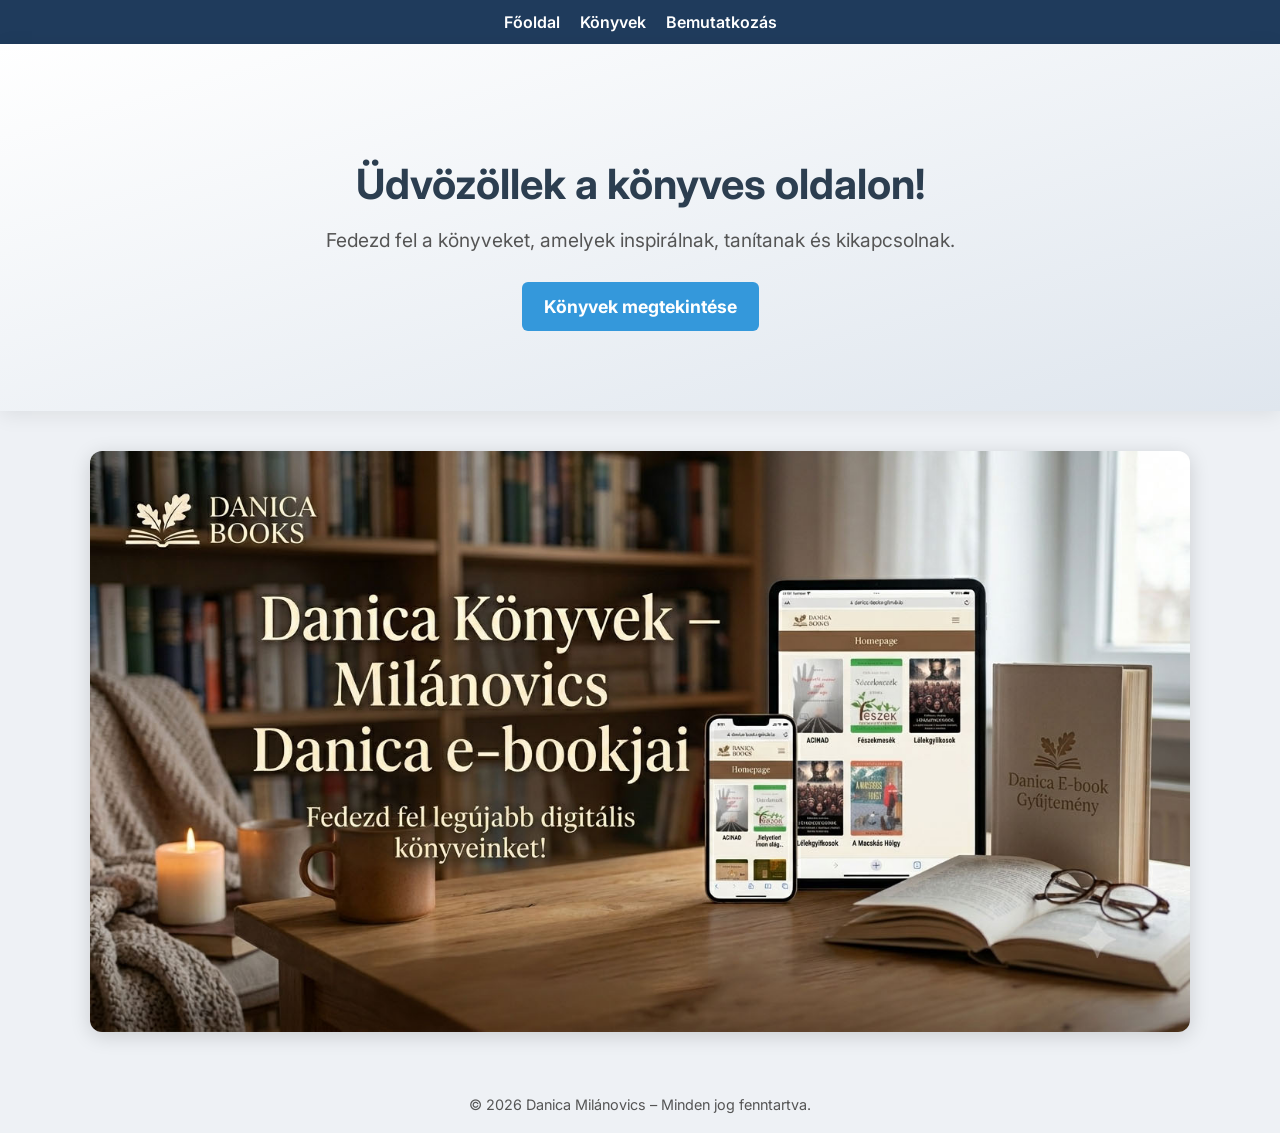
<file: index.html>
<!DOCTYPE html>
<html lang="hu">

<head>
    <meta charset="UTF-8">
    <meta name="viewport" content="width=device-width, initial-scale=1.0">

    <title>Danica Milánovics – Könyvek</title>
    <meta name="description" content="Ingyenesen letölthető könyvek, borítók és leírások egy helyen.">

    <!-- Open Graph -->
    <meta property="og:title" content="Danica Milánovics – Könyvek">
    <meta property="og:description" content="Ingyenesen letölthető könyvek, borítók és leírások egy helyen.">
    <meta property="og:image" content="https://danica-books.github.io/images/alap-borito.jpg">
    <meta property="og:url" content="https://danica-books.github.io/">
    <meta property="og:type" content="website">
    <meta property="og:locale" content="hu_HU">

    <!-- Twitter Card -->
    <meta name="twitter:card" content="summary_large_image">
    <meta name="twitter:title" content="Danica Milánovics – Könyvek">
    <meta name="twitter:description" content="Ingyenesen letölthető könyvek, borítók és leírások egy helyen.">
    <meta name="twitter:image" content="https://danica-books.github.io/images/alap-borito.jpg">

    <!-- Favicon -->
    <link rel="icon" href="images/favicon.png" type="image/png">

    <!-- Google Font -->
    <link href="https://fonts.googleapis.com/css2?family=Inter:wght@300;400;500;600;700&subset=latin-ext&display=swap" rel="stylesheet">

    <style>
        body {
            margin: 0;
            padding: 0;
            font-family: "Inter", sans-serif;
            background: #eef1f5;
            color: #2c3e50;
        }

        /* ⭐ Egységes felső navigáció */
        header {
            background: #1f3b5c;
            padding: 12px 20px;
            width: 100%;
            box-sizing: border-box;
        }

        .navbar {
            display: flex;
            justify-content: center;
            gap: 20px;
        }

        .navbar a {
            color: #fff;
            text-decoration: none;
            font-weight: 600;
            font-size: 1rem;
        }

        .navbar a:hover {
            text-decoration: underline;
        }

        /* ⭐ Modern hero szekció */
        .hero {
            text-align: center;
            padding: 80px 20px;
            background: linear-gradient(to bottom right, #ffffff, #dfe6ee);
            box-shadow: 0 4px 20px rgba(0,0,0,0.08);
        }

        .hero h1 {
            font-size: 2.6rem;
            margin-bottom: 15px;
            font-weight: 700;
        }

        .hero p {
            font-size: 1.2rem;
            margin-bottom: 30px;
            color: #555;
        }

        .btn {
            display: inline-block;
            background: #3498db;
            color: white;
            padding: 14px 22px;
            border-radius: 6px;
            text-decoration: none;
            font-weight: bold;
            font-size: 1.1rem;
            transition: 0.2s;
        }

        .btn:hover {
            background: #217dbb;
        }

        /* ⭐ Hero alatti kép szekció */
        .hero-image {
            max-width: 1100px;
            margin: 40px auto;
            padding: 0 20px;
        }

        .hero-image img {
            width: 100%;
            border-radius: 12px;
            box-shadow: 0 4px 20px rgba(0,0,0,0.15);
        }

        /* ⭐ Lábléc */
        footer {
            text-align: center;
            padding: 20px;
            margin-top: 40px;
            color: #555;
            font-size: 0.9rem;
        }
    </style>
</head>

<body>

    <!-- ⭐ Egységes fejléc -->
    <header>
        <nav class="navbar">
            <a href="index.html">Főoldal</a>
            <a href="konyvek.html">Könyvek</a>
            <a href="bemutatkozas.html">Bemutatkozás</a>
        </nav>
    </header>

    <!-- ⭐ Modern hero szekció -->
    <section class="hero">
        <h1>Üdvözöllek a könyves oldalon!</h1>
        <p>Fedezd fel a könyveket, amelyek inspirálnak, tanítanak és kikapcsolnak.</p>
        <a href="konyvek.html" class="btn">Könyvek megtekintése</a>
    </section>

    <!-- ⭐ Hero alatti kép -->
    <section class="hero-image">
        <img src="images/hero.jpg" alt="Könyves hangulatkép">
    </section>

    <!-- ⭐ Lábléc -->
    <footer>
        © 2026 Danica Milánovics – Minden jog fenntartva.
    </footer>

</body>
</html>
</file>
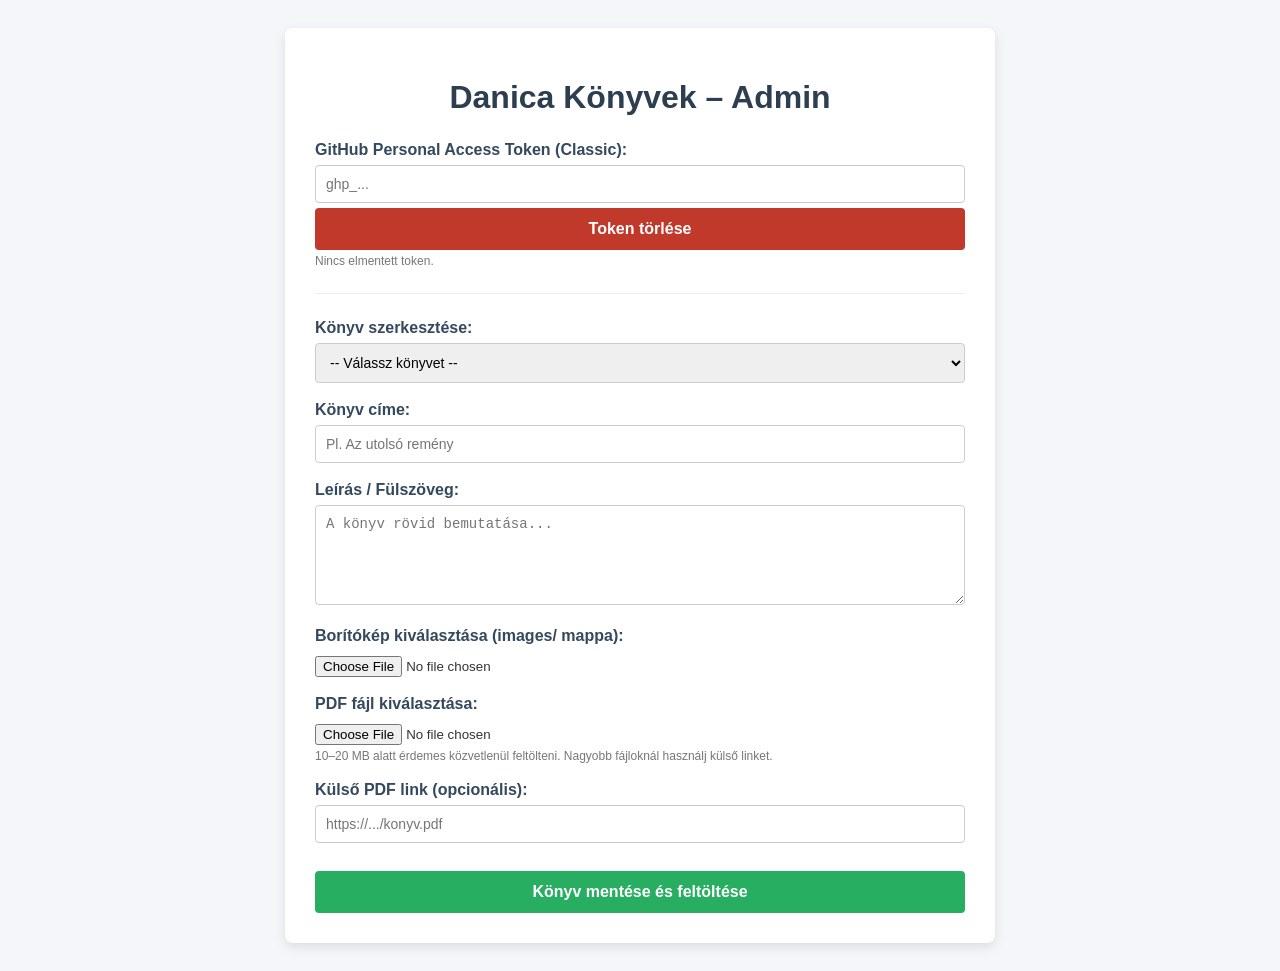
<file: admin.html>
<!DOCTYPE html>
<html lang="hu">
<head>
  <meta charset="utf-8" />
  <meta name="viewport" content="width=device-width, initial-scale=1.0" />
  <title>Danica Könyvek – Admin</title>

  <style>
    body {
      font-family: Arial, sans-serif;
      background: #f4f6f9;
      color: #333;
      padding: 20px;
    }
    .container {
      max-width: 650px;
      background: white;
      padding: 30px;
      border-radius: 8px;
      box-shadow: 0 4px 12px rgba(0,0,0,0.1);
      margin: 0 auto;
    }
    h1 {
      text-align: center;
      color: #2c3e50;
      margin-bottom: 25px;
    }
    .form-group {
      margin-bottom: 18px;
    }
    label {
      display: block;
      font-weight: bold;
      margin-bottom: 6px;
      color: #34495e;
    }
    input[type="text"],
    textarea,
    input[type="password"],
    select {
      width: 100%;
      padding: 10px;
      border: 1px solid #ccc;
      border-radius: 4px;
      box-sizing: border-box;
      font-size: 14px;
    }
    textarea {
      height: 100px;
      resize: vertical;
    }
    input[type="file"] {
      margin-top: 5px;
    }
    button {
      width: 100%;
      background: #27ae60;
      color: white;
      padding: 12px;
      border: none;
      border-radius: 4px;
      font-size: 16px;
      font-weight: bold;
      cursor: pointer;
      transition: background 0.2s;
      margin-top: 10px;
    }
    button:hover {
      background: #219653;
    }
    #status {
      margin-top: 20px;
      padding: 12px;
      border-radius: 4px;
      display: none;
      text-align: center;
      font-weight: bold;
    }
    .success {
      background: #d4edda;
      color: #155724;
      border: 1px solid #c3e6cb;
    }
    .error {
      background: #f8d7da;
      color: #721c24;
      border: 1px solid #f5c6cb;
    }
    small {
      display: block;
      margin-top: 4px;
      color: #777;
      font-size: 12px;
    }
  </style>
</head>
<body>

<div class="container">
  <h1>Danica Könyvek – Admin</h1>

  <div class="form-group">
    <label for="token">GitHub Personal Access Token (Classic):</label>
    <input type="password" id="token" placeholder="ghp_..." oninput="saveToken()" />
    <button type="button" onclick="clearToken()" style="background:#c0392b; margin-top:5px;">Token törlése</button>
    <small id="tokenStatus"></small>
  </div>

  <hr style="border: 0; border-top: 1px solid #eee; margin: 25px 0;">

  <div class="form-group">
    <label for="editSelect">Könyv szerkesztése:</label>
    <select id="editSelect" onchange="loadBookForEdit()">
      <option value="">-- Válassz könyvet --</option>
    </select>
  </div>

  <div class="form-group">
    <label for="title">Könyv címe:</label>
    <input type="text" id="title" placeholder="Pl. Az utolsó remény" />
  </div>

  <div class="form-group">
    <label for="description">Leírás / Fülszöveg:</label>
    <textarea id="description" placeholder="A könyv rövid bemutatása..."></textarea>
  </div>

  <div class="form-group">
    <label for="coverFile">Borítókép kiválasztása (images/ mappa):</label>
    <input type="file" id="coverFile" accept="image/*" />
    <small id="currentCoverInfo"></small>
  </div>

  <div class="form-group">
    <label for="pdfFile">PDF fájl kiválasztása:</label>
    <input type="file" id="pdfFile" accept=".pdf" />
    <small>10–20 MB alatt érdemes közvetlenül feltölteni. Nagyobb fájloknál használj külső linket.</small>
  </div>

  <div class="form-group">
    <label for="pdfUrl">Külső PDF link (opcionális):</label>
    <input type="text" id="pdfUrl" placeholder="https://.../konyv.pdf" />
    <small id="currentPdfInfo"></small>
  </div>

  <button id="saveBtn" type="button" onclick="saveBook()">Könyv mentése és feltöltése</button>

  <div id="status"></div>
</div>

<script>
  const REPO_OWNER = 'danica-books';
  const REPO_NAME = 'danica-books.github.io';
  const BRANCH = 'main';

  let currentBookFile = null;
  let currentCoverPath = null;
  let currentPdfPath = null;

  window.addEventListener('DOMContentLoaded', async () => {
    const savedToken = localStorage.getItem('github_token');
    if (savedToken) {
      document.getElementById('token').value = savedToken;
      setTokenStatus('Token betöltve a böngészőből.');
    } else {
      setTokenStatus('Nincs elmentett token.');
    }

    try {
      const indexFile = await fetch('data/books/index.json').then(r => {
        if (!r.ok) throw new Error('index.json nem érhető el');
        return r.json();
      });

      const select = document.getElementById('editSelect');
      select.innerHTML = '<option value="">-- Válassz könyvet --</option>';

      if (Array.isArray(indexFile.books)) {
        indexFile.books.forEach(file => {
          const opt = document.createElement('option');
          opt.value = file;
          opt.textContent = file.replace('.json', '');
          select.appendChild(opt);
        });
      }
    } catch (e) {
      showStatus('Hiba az index.json betöltésekor: ' + e.message, true);
    }
  });

  function saveToken() {
    const token = document.getElementById('token').value.trim();
    if (token) {
      localStorage.setItem('github_token', token);
      setTokenStatus('Token elmentve a böngészőben.');
    } else {
      localStorage.removeItem('github_token');
      setTokenStatus('Token törölve.');
    }
  }

  function clearToken() {
    localStorage.removeItem('github_token');
    document.getElementById('token').value = '';
    setTokenStatus('Token törölve a böngészőből.');
    showStatus('Token törölve a böngészőből.');
  }

  function setTokenStatus(text) {
    const el = document.getElementById('tokenStatus');
    el.textContent = text;
  }

  function showStatus(text, isError = false) {
    const statusDiv = document.getElementById('status');
    statusDiv.innerText = text;
    statusDiv.style.display = text ? 'block' : 'none';
    statusDiv.className = isError ? 'error' : 'success';
  }

  function toBase64(file) {
    return new Promise((resolve, reject) => {
      const reader = new FileReader();
      reader.readAsDataURL(file);
      reader.onload = () => {
        const result = reader.result || '';
        const parts = result.split(',');
        resolve(parts[1] || '');
      };
      reader.onerror = error => reject(error);
    });
  }

  function slugify(text) {
    return text.toString().toLowerCase().trim()
      .replace(/\s+/g, '-')
      .replace(/[áäàâã]/g, 'a')
      .replace(/[éèêë]/g, 'e')
      .replace(/[íìîï]/g, 'i')
      .replace(/[óòôõöő]/g, 'o')
      .replace(/[úùûüű]/g, 'u')
      .replace(/[ç]/g, 'c')
      .replace(/[ñ]/g, 'n')
      .replace(/[^a-z0-9\-]/g, '')
      .replace(/\-+/g, '-');
  }

  async function loadBookForEdit() {
    const select = document.getElementById('editSelect');
    const file = select.value;

    document.getElementById('currentCoverInfo').textContent = '';
    document.getElementById('currentPdfInfo').textContent = '';
    document.getElementById('pdfUrl').value = '';

    currentBookFile = null;
    currentCoverPath = null;
    currentPdfPath = null;

    if (!file) {
      document.getElementById('title').value = '';
      document.getElementById('description').value = '';
      showStatus('', false);
      return;
    }

    try {
      const res = await fetch('data/books/' + file);
      if (!res.ok) throw new Error('A könyv JSON nem érhető el.');
      const data = await res.json();

      currentBookFile = file;
      currentCoverPath = data.cover || data.coverPath || null;
      currentPdfPath = data.download || data.pdf || data.pdfPath || null;

      document.getElementById('title').value = data.title || '';
      document.getElementById('description').value = data.description || '';

      if (currentCoverPath) {
        document.getElementById('currentCoverInfo').textContent =
          'Jelenlegi borító: ' + currentCoverPath + ' (nem változik, ha nem választasz új fájlt)';
      }

      if (currentPdfPath) {
        const pdfInfoEl = document.getElementById('currentPdfInfo');
        const pdfUrlInput = document.getElementById('pdfUrl');

        pdfUrlInput.value = currentPdfPath;

        if (typeof currentPdfPath === 'string' &&
            (currentPdfPath.startsWith('http://') || currentPdfPath.startsWith('https://'))) {
          pdfInfoEl.textContent = 'Jelenlegi PDF (külső link): ' + currentPdfPath;
        } else {
          pdfInfoEl.textContent =
            'Jelenlegi PDF: ' + currentPdfPath + ' (nem változik, ha nem választasz új fájlt vagy nem adsz meg új linket)';
        }
      }

      showStatus('"' + file + '" betöltve szerkesztésre.');
    } catch (e) {
      showStatus('Hiba a könyv betöltésekor: ' + e.message, true);
    }
  }
    async function getFileSha(path, token) {
    const url = `https://api.github.com/repos/${REPO_OWNER}/${REPO_NAME}/contents/${encodeURIComponent(path)}?ref=${BRANCH}`;
    const res = await fetch(url, {
      headers: {
        'Accept': 'application/vnd.github+json',
        'Authorization': 'Bearer ' + token
      }
    });
    if (res.status === 404) return null;
    if (!res.ok) throw new Error('Nem sikerült lekérni a fájl metaadatait: ' + res.status);
    const json = await res.json();
    return json.sha || null;
  }

  async function uploadFile(path, file, token) {
    const content = await toBase64(file);
    const sha = await getFileSha(path, token).catch(() => null);

    const body = {
      message: `Upload file ${path}`,
      content: content,
      branch: BRANCH
    };
    if (sha) body.sha = sha;

    const url = `https://api.github.com/repos/${REPO_OWNER}/${REPO_NAME}/contents/${encodeURIComponent(path)}`;
    const res = await fetch(url, {
      method: 'PUT',
      headers: {
        'Accept': 'application/vnd.github+json',
        'Authorization': 'Bearer ' + token
      },
      body: JSON.stringify(body)
    });

    if (!res.ok) {
      const txt = await res.text();
      throw new Error('Fájl feltöltési hiba (' + path + '): ' + res.status + ' ' + txt);
    }

    return path;
  }

  async function regenerateBookList(token) {
    try {
      const url = `https://api.github.com/repos/${REPO_OWNER}/${REPO_NAME}/contents/data/books?ref=${BRANCH}`;
      const res = await fetch(url, {
        headers: {
          'Accept': 'application/vnd.github+json',
          'Authorization': 'Bearer ' + token
        }
      });

      if (!res.ok) throw new Error('Nem sikerült lekérni a könyvlistát: ' + res.status);

      const files = await res.json();

      const jsonFiles = files
        .filter(f => f.name.endsWith('.json') && f.name !== 'index.json')
        .map(f => f.name)
        .sort((a, b) => a.localeCompare(b));

      const listJson = {
        books: jsonFiles
      };

      const jsonString = JSON.stringify(listJson, null, 2);
      const jsonBase64 = btoa(unescape(encodeURIComponent(jsonString)));

      const indexPath = 'data/books/index.json';
      const existingSha = await getFileSha(indexPath, token).catch(() => null);

      const body = {
        message: 'Automatikus list.json frissítés',
        content: jsonBase64,
        branch: BRANCH
      };
      if (existingSha) body.sha = existingSha;

      const uploadUrl = `https://api.github.com/repos/${REPO_OWNER}/${REPO_NAME}/contents/${encodeURIComponent(indexPath)}`;
      const uploadRes = await fetch(uploadUrl, {
        method: 'PUT',
        headers: {
          'Accept': 'application/vnd.github+json',
          'Authorization': 'Bearer ' + token
        },
        body: JSON.stringify(body)
      });

      if (!uploadRes.ok) {
        const txt = await uploadRes.text();
        throw new Error('list.json feltöltési hiba: ' + uploadRes.status + ' ' + txt);
      }

      return true;

    } catch (e) {
      showStatus('Hiba a list.json generálásakor: ' + e.message, true);
      return false;
    }
  }

  async function saveBook() {
    const token = document.getElementById('token').value.trim();
    if (!token) {
      showStatus('Hiányzik a GitHub token.', true);
      return;
    }

    const title = document.getElementById('title').value.trim();
    const description = document.getElementById('description').value.trim();
    const coverFileInput = document.getElementById('coverFile');
    const pdfFileInput = document.getElementById('pdfFile');
    const pdfUrlInput = document.getElementById('pdfUrl');

    if (!title) {
      showStatus('A cím mező kötelező.', true);
      return;
    }

    try {
      showStatus('Mentés folyamatban...');

      let fileName;
      if (currentBookFile) {
        fileName = currentBookFile;
      } else {
        const slug = slugify(title);
        fileName = slug + '.json';
      }

      const baseSlug = slugify(title);

      let coverPath = currentCoverPath || null;
      let pdfPath = currentPdfPath || null;

      if (coverFileInput.files && coverFileInput.files[0]) {
        const coverFile = coverFileInput.files[0];
        const ext = coverFile.name.split('.').pop().toLowerCase();
        const coverTargetPath = `images/${baseSlug}-cover.${ext}`;
        coverPath = await uploadFile(coverTargetPath, coverFile, token);
      }

      const externalPdfUrl = pdfUrlInput.value.trim();

      if (externalPdfUrl) {
        pdfPath = externalPdfUrl;
      } else if (pdfFileInput.files && pdfFileInput.files[0]) {
        const pdfFile = pdfFileInput.files[0];
        const maxSize = 20 * 1024 * 1024;
        if (pdfFile.size > maxSize) {
          const mb = Math.round(pdfFile.size / 1024 / 1024);
          showStatus(
            'A PDF túl nagy a közvetlen feltöltéshez (' + mb +
            ' MB). Kérlek adj meg külső PDF linket a "Külső PDF link" mezőben.',
            true
          );
          return;
        }
        const pdfTargetPath = `pdf/${baseSlug}.pdf`;
        pdfPath = await uploadFile(pdfTargetPath, pdfFile, token);
      }

      const bookJson = {
        title: title,
        description: description,
        cover: coverPath,
        download: pdfPath
      };

      const jsonString = JSON.stringify(bookJson, null, 2);
      const jsonBase64 = btoa(unescape(encodeURIComponent(jsonString)));

      const bookPath = `data/books/${fileName}`;
      const existingSha = await getFileSha(bookPath, token).catch(() => null);

      const body = {
        message: `Update book ${fileName}`,
        content: jsonBase64,
        branch: BRANCH
      };
      if (existingSha) body.sha = existingSha;

      const url = `https://api.github.com/repos/${REPO_OWNER}/${REPO_NAME}/contents/${encodeURIComponent(bookPath)}`;
      const res = await fetch(url, {
        method: 'PUT',
        headers: {
          'Accept': 'application/vnd.github+json',
          'Authorization': 'Bearer ' + token
        },
        body: JSON.stringify(body)
      });

      if (!res.ok) {
        const txt = await res.text();
        throw new Error('Hiba történt a JSON mentésekor: ' + res.status + ' ' + txt);
      }

      // ⭐ Automatikus list.json frissítés
      await regenerateBookList(token);

      showStatus('Könyv és list.json sikeresen frissítve: ' + fileName);

    } catch (e) {
      showStatus(e.message, true);
    }
  }
</script>

</body>
</html>
</file>
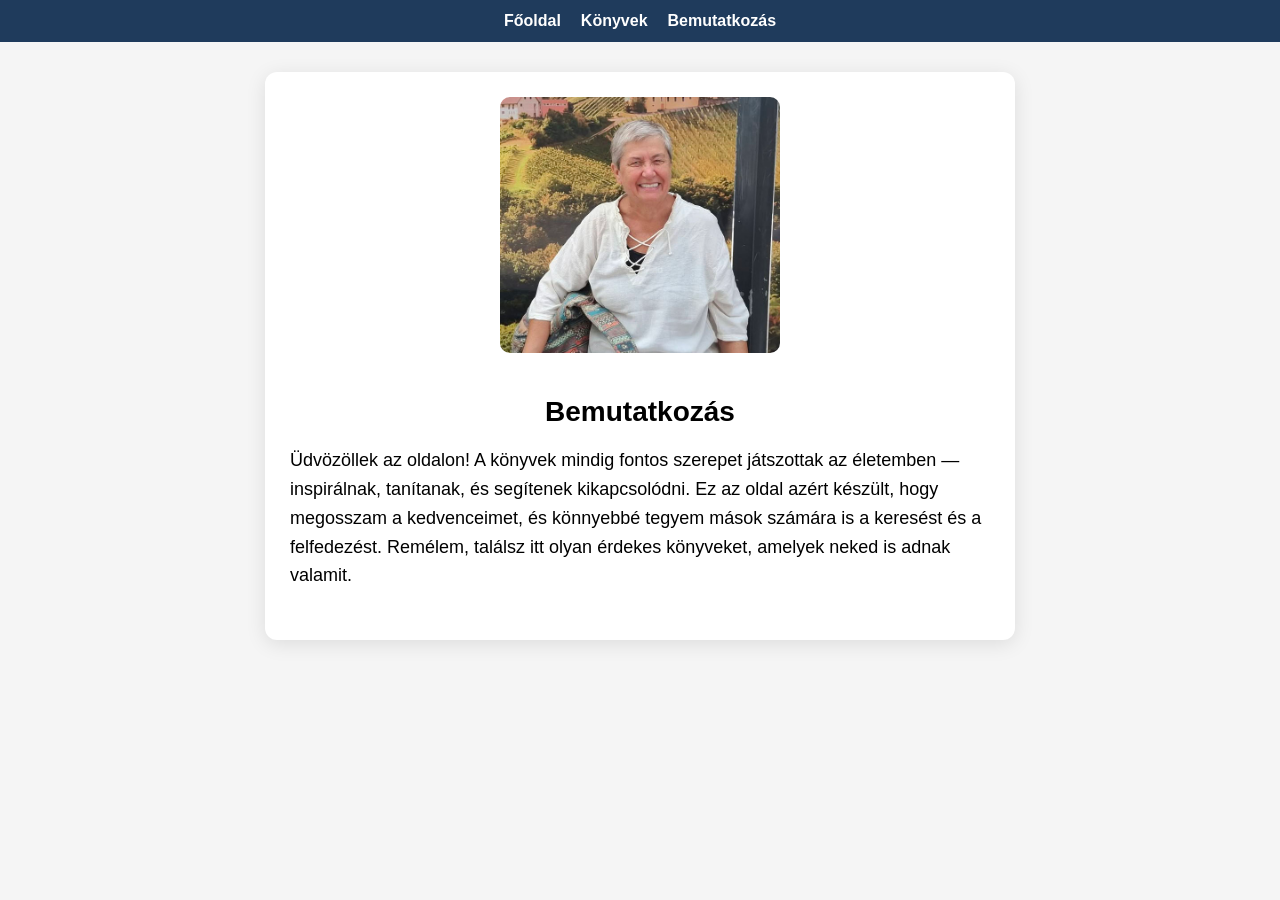
<file: bemutatkozas.html>
<!DOCTYPE html>
<html lang="hu">
<head>
    <meta charset="UTF-8">
    <meta name="viewport" content="width=device-width, initial-scale=1.0">
    <title>Bemutatkozás</title>

    <style>
        body {
            font-family: Arial, sans-serif;
            background: #f5f5f5;
            margin: 0;
            padding: 0;
        }

        /* ⭐ Egységes felső navigáció (középre igazítva) */
        .top-nav {
            background: #1f3b5c;
            padding: 12px 20px;
            width: 100%;
            box-sizing: border-box;
        }

        .top-nav nav {
            display: flex;
            justify-content: center;
            gap: 20px;
        }

        .top-nav a {
            color: #fff;
            text-decoration: none;
            font-weight: 600;
            font-size: 1rem;
        }

        .top-nav a:hover {
            text-decoration: underline;
        }

        /* ⭐ Kártya középre igazítva */
        .card {
            background: white;
            max-width: 700px;
            width: 100%;
            padding: 25px;
            border-radius: 12px;
            box-shadow: 0 4px 20px rgba(0,0,0,0.1);
            text-align: center;
            margin: 30px auto; /* <<< EZ TESZI KÖZÉPRE */
        }

        .card img {
            width: 280px;
            height: auto;
            border-radius: 10px;
            margin-bottom: 20px;
        }

        h1 {
            font-size: 28px;
            margin-bottom: 15px;
        }

        p {
            font-size: 18px;
            line-height: 1.6;
            text-align: left;
            margin-bottom: 25px;
        }
    </style>
</head>
<body>

    <!-- ⭐ Egységes fejléc -->
    <header class="top-nav">
        <nav>
            <a href="index.html">Főoldal</a>
            <a href="konyvek.html">Könyvek</a>
            <a href="bemutatkozas.html">Bemutatkozás</a>
        </nav>
    </header>

    <div class="card">
        <img src="images/profil.jpg" alt="Bemutatkozás">
        <h1>Bemutatkozás</h1>

        <p>
            Üdvözöllek az oldalon! A könyvek mindig fontos szerepet játszottak az életemben — 
            inspirálnak, tanítanak, és segítenek kikapcsolódni. Ez az oldal azért készült, 
            hogy megosszam a kedvenceimet, és könnyebbé tegyem mások számára is a keresést 
            és a felfedezést. Remélem, találsz itt olyan érdekes könyveket, amelyek neked is adnak valamit.
        </p>
    </div>

</body>
</html>
</body>
</html>
</file>
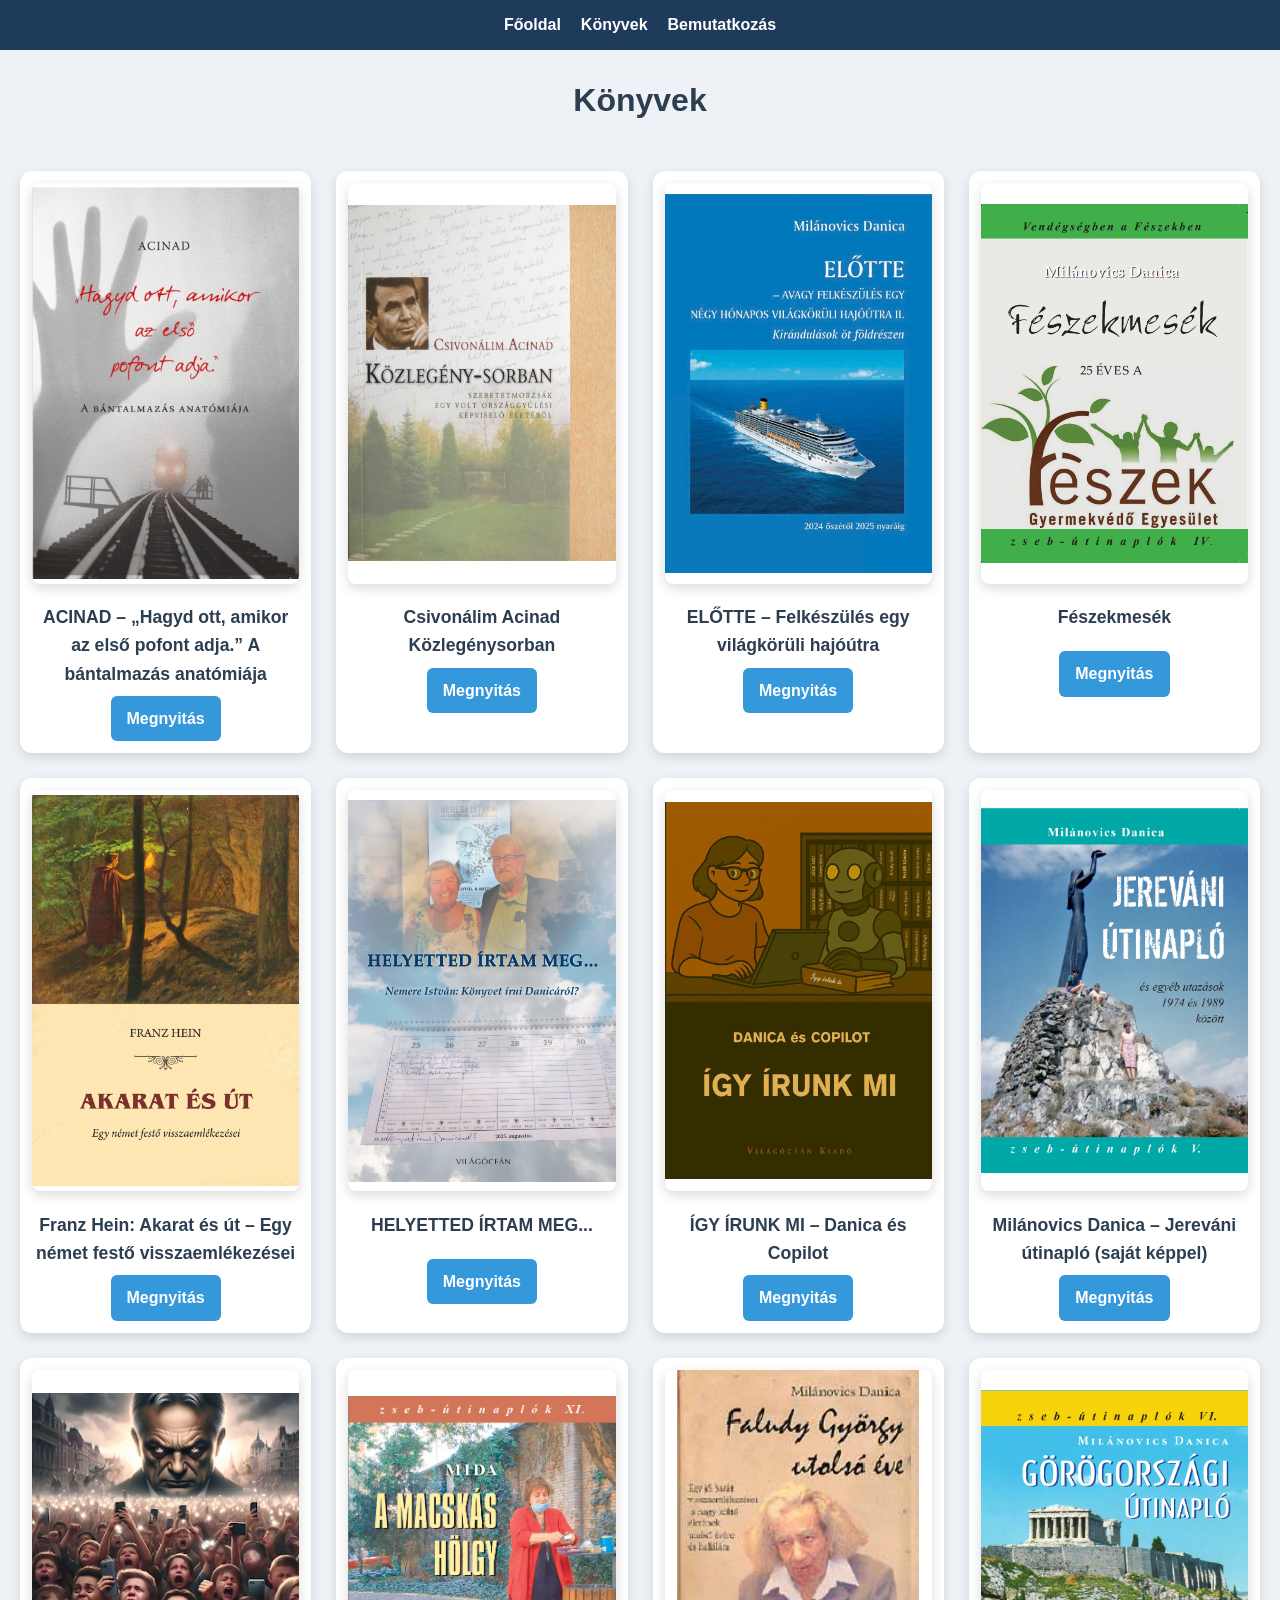
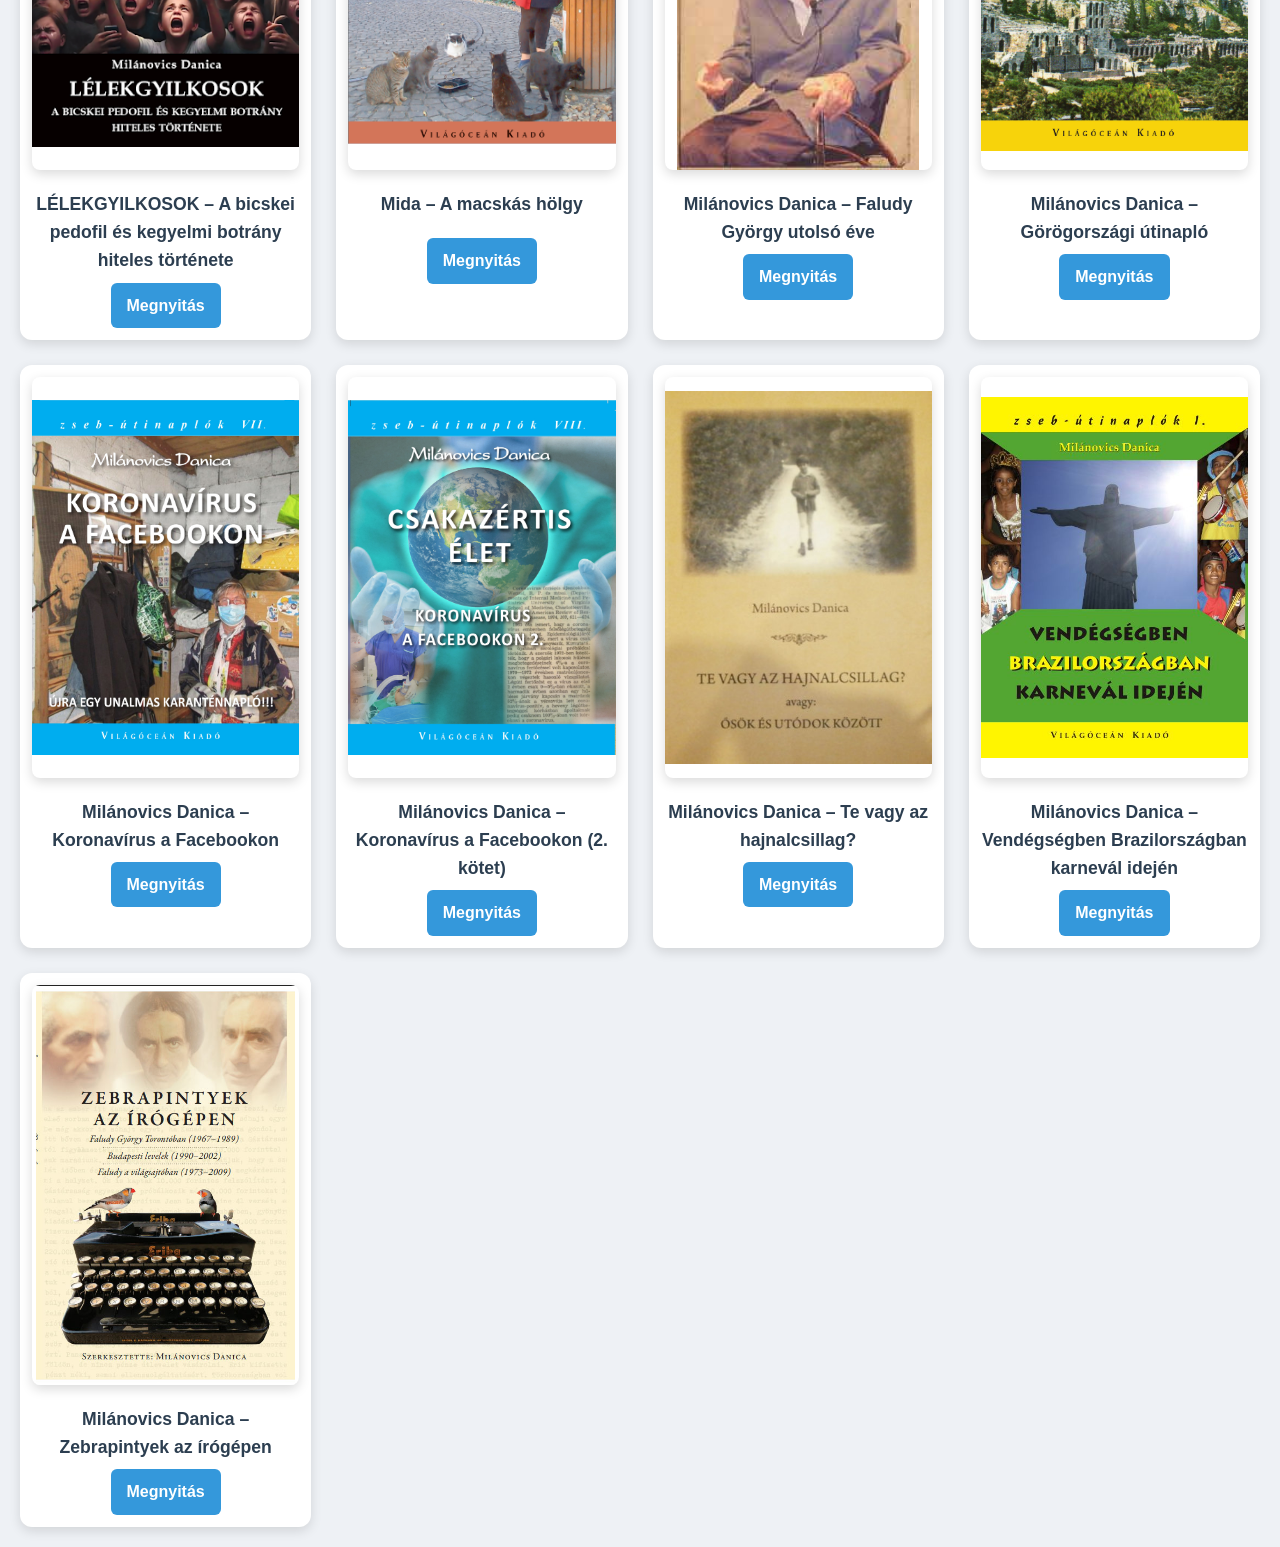
<file: konyvek.html>
<!DOCTYPE html>
<html lang="hu">
<head>
  <meta charset="utf-8" />
  <meta name="viewport" content="width=device-width, initial-scale=1.0" />
  <title>Könyvek – Danica Milánovics</title>

  <style>
    body {
      font-family: "Segoe UI", Arial, sans-serif;
      background: #eef1f5;
      margin: 0;
      padding: 0;
      color: #2c3e50;
      line-height: 1.6;
    }

    /* ⭐ Egységes felső navigáció (középre igazítva) */
    .top-nav {
      background: #1f3b5c;
      padding: 12px 20px;
      width: 100%;
      box-sizing: border-box;
    }

    .top-nav nav {
      display: flex;
      justify-content: center;   /* <<< KÖZÉPRE IGAZÍTÁS */
      gap: 20px;
    }

    .top-nav a {
      color: #fff;
      text-decoration: none;
      font-weight: 600;
      font-size: 1rem;
    }

    .top-nav a:hover {
      text-decoration: underline;
    }

    h1 {
      text-align: center;
      margin: 25px 0;
      font-size: 2rem;
    }

    /* ⭐ GRID – szélesebb kártyák */
    .grid {
      display: grid;
      grid-template-columns: repeat(auto-fit, minmax(280px, 1fr));
      gap: 25px;
      max-width: 1600px;
      margin: 0 auto;
      padding: 20px;
    }

    /* ⭐ Kártyák */
    .card {
      background: white;
      padding: 12px;
      border-radius: 12px;
      box-shadow: 0 4px 12px rgba(0,0,0,0.12);
      transition: 0.2s;
      cursor: pointer;
      text-align: center;
    }

    .card:hover {
      transform: translateY(-4px);
      box-shadow: 0 10px 25px rgba(0,0,0,0.18);
    }

    /* ⭐ Teljes borító látszódjon (contain) */
    .cover {
      width: 100%;
      aspect-ratio: 2 / 3;
      object-fit: contain;
      background: #fff;
      border-radius: 8px;
      margin-bottom: 12px;
      box-shadow: 0 4px 12px rgba(0,0,0,0.15);
    }

    .title {
      font-size: 1.1rem;
      font-weight: bold;
      margin-bottom: 8px;
      min-height: 40px;
    }

    .author {
      font-size: 0.95rem;
      color: #555;
      margin-bottom: 12px;
    }

    .btn {
      display: inline-block;
      background: #3498db;
      color: white;
      padding: 10px 16px;
      border-radius: 6px;
      text-decoration: none;
      font-weight: bold;
      transition: 0.2s;
    }

    .btn:hover {
      background: #217dbb;
    }
  </style>
</head>
<body>

<!-- ⭐ Egységes fejléc -->
<header class="top-nav">
  <nav>
    <a href="index.html">Főoldal</a>
    <a href="konyvek.html">Könyvek</a>
    <a href="bemutatkozas.html">Bemutatkozás</a>
  </nav>
</header>

<h1>Könyvek</h1>

<div id="grid" class="grid"></div>

<script>
  async function loadBooks() {
    try {
      const res = await fetch("data/books/list.json");
      if (!res.ok) throw new Error("A könyvlista nem található.");
      const books = await res.json();

      const grid = document.getElementById("grid");
      grid.innerHTML = "";

      books.forEach(book => {
        const card = document.createElement("div");
        card.className = "card";
        card.onclick = () => {
          window.location.href = "book.html?file=" + book.file;
        };

        const authorHTML = book.author
          ? `<div class="author">${book.author}</div>`
          : "";

        card.innerHTML = `
          <img class="cover" src="${book.cover}" alt="Borító">
          <div class="title">${book.title}</div>
          ${authorHTML}
          <a class="btn" href="book.html?file=${book.file}">Megnyitás</a>
        `;

        grid.appendChild(card);
      });

    } catch (e) {
      document.getElementById("grid").innerHTML =
        "<p>Hiba történt: " + e.message + "</p>";
    }
  }

  loadBooks();
</script>

</body>
</html>
</file>
